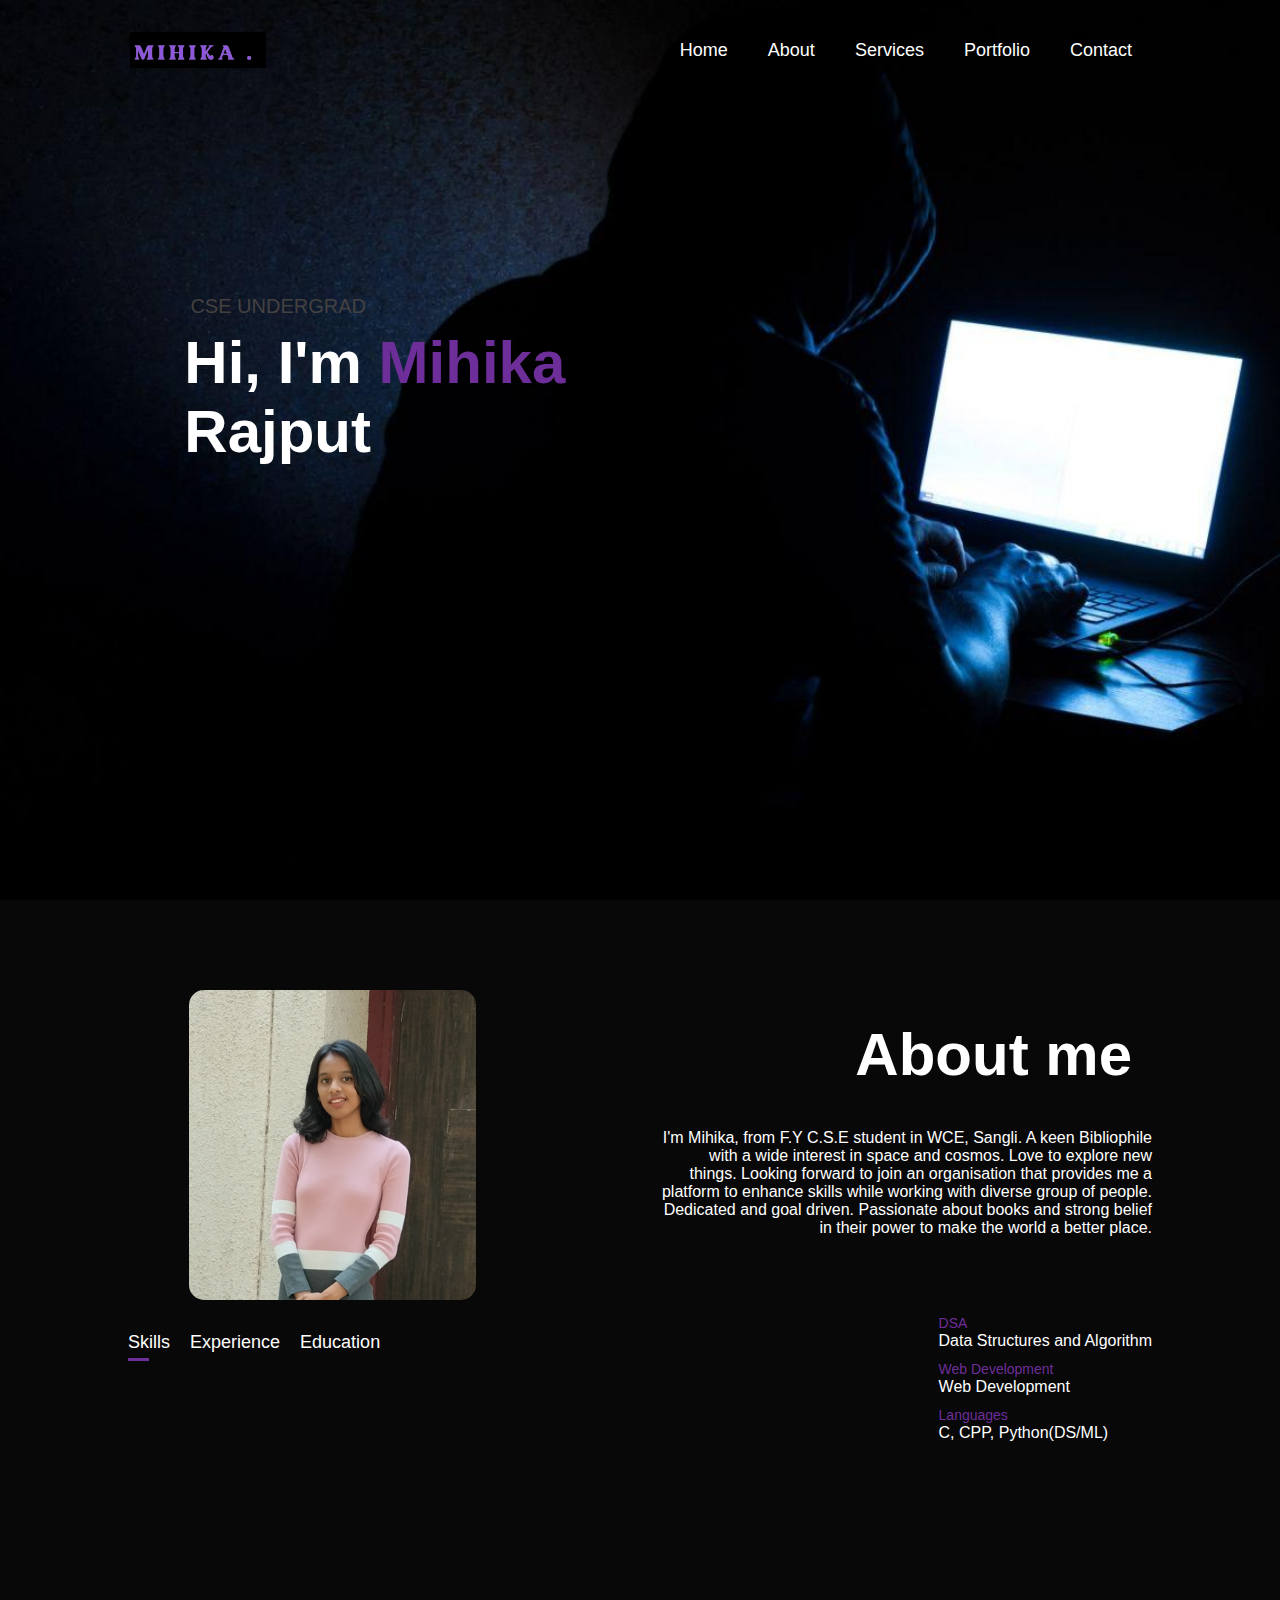
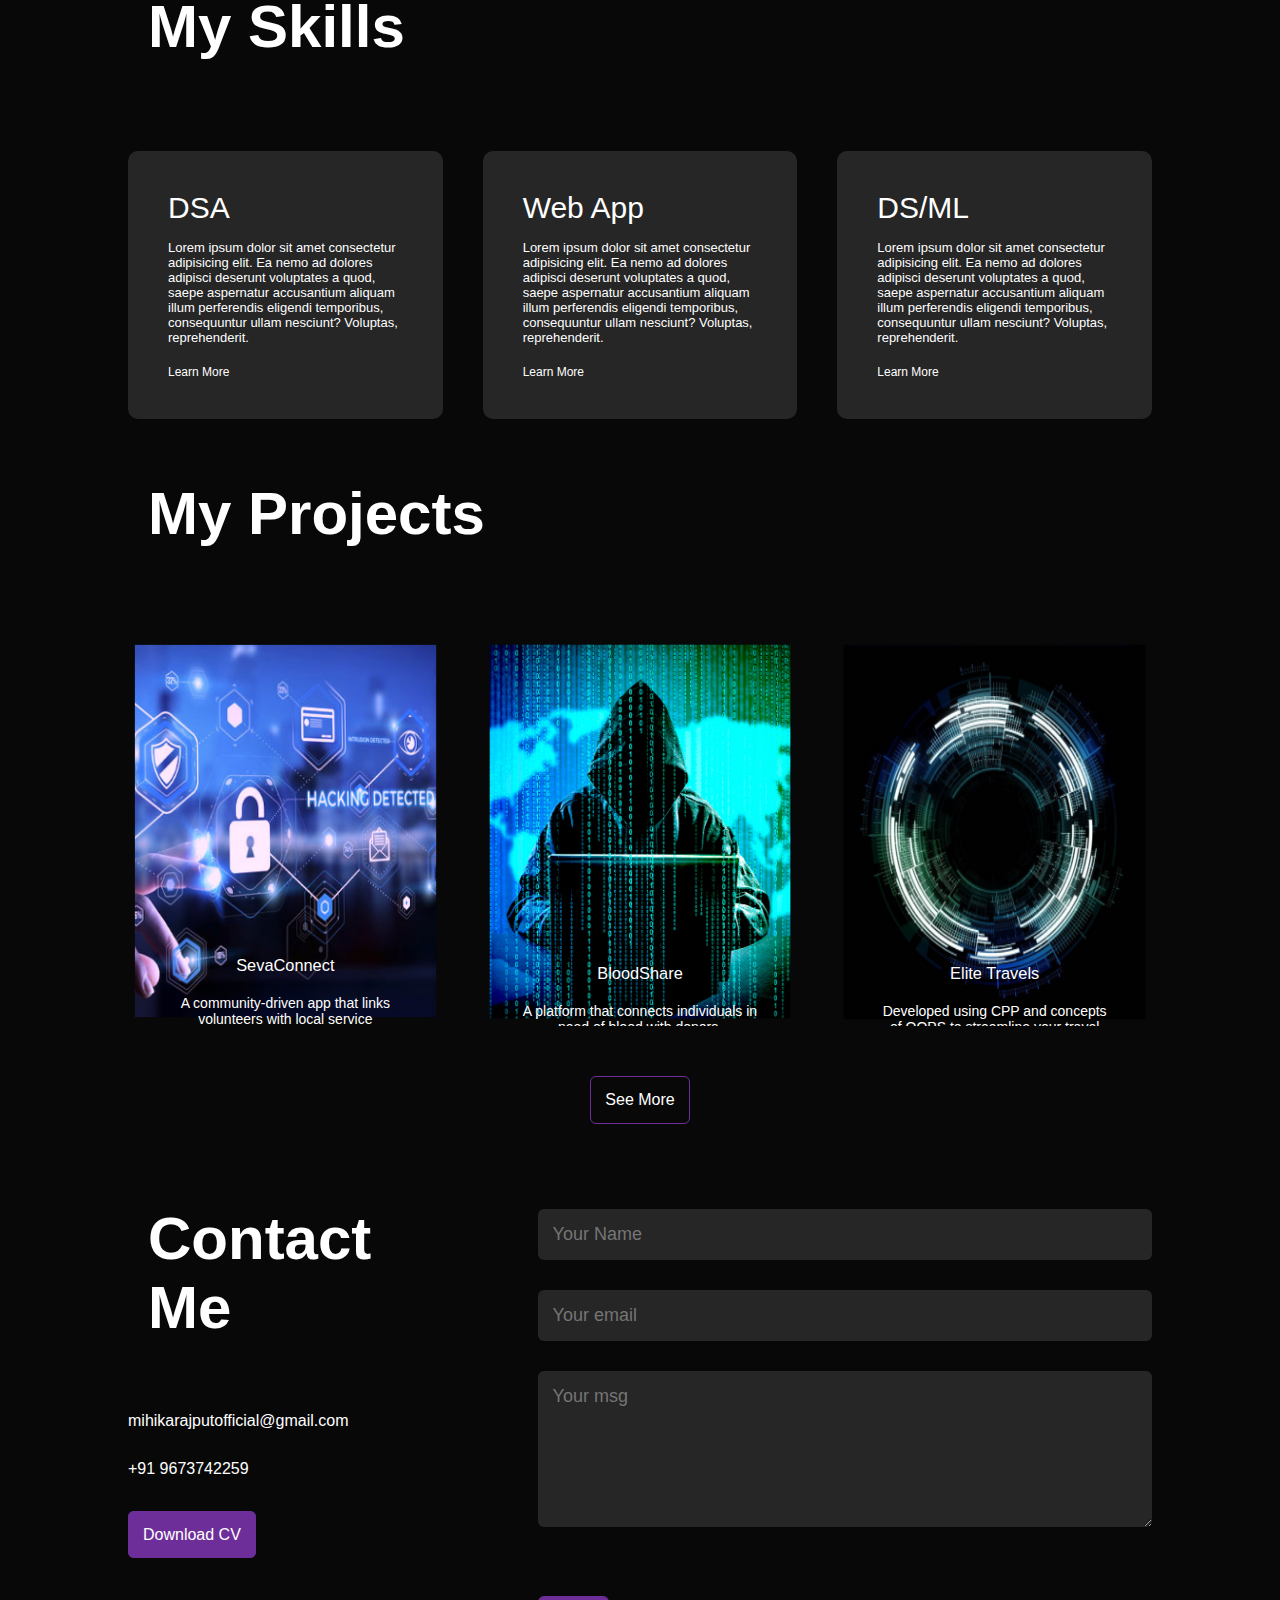
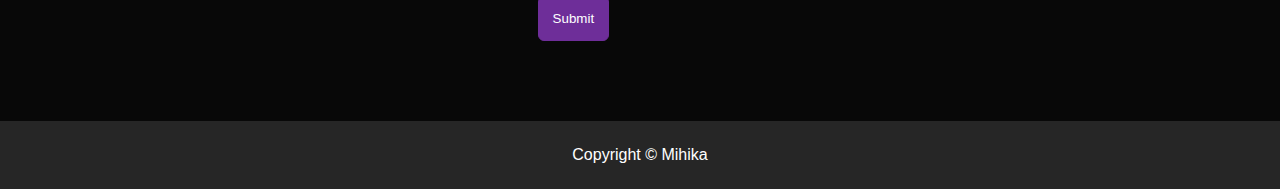
<file: index.html>
<!DOCTYPE html>
<html lang="en">
<head>
    <meta charset="UTF-8">
    <meta name="viewport" content="width=device-width, initial-scale=1.0">
    <title>Personal Portfolio</title>
    <link rel="stylesheet" href="style.css">
</head>
<body>
    <div id="header">
        <div class="container">
            <nav>
                <img src="images/logo1.png" class="logo" alt="Logo">
                <ul>
                    <li><a href="#header">Home</a></li>
                    <li><a href="#about">About</a></li>
                    <li><a href="#services">Services</a></li>
                    <li><a href="#portfoli">Portfolio</a></li>
                    <li><a href="#contact">Contact</a></li>
                </ul>
                
            </nav>
            <div id="header-text" class="header-text">
                <p style="position: relative;">CSE UNDERGRAD</p>
                <h1>Hi, I'm <span>Mihika</span> <br> Rajput</h1>
            </div>
        </div>
    </div>

<!-- about -->
    <div id="about">
        <div class="container">
            <div class="row">
                <div class="about-col-1">
                    <img src="images/mihika.jpg" width="550" height="250" alt="Description">
                </div>
                <div class="about-col-2">
                    <h1 class="sub-title">About me</h1>
                    <p>
                        I'm Mihika, from F.Y C.S.E student in WCE, Sangli. A keen Bibliophile with a wide interest in space and cosmos. Love to explore new things. Looking forward to join an organisation that provides me a platform to enhance skills while working with diverse group of people. Dedicated and goal driven. Passionate about books and strong belief in their power to make the world a better place.
                    </p>
   </div>
                    <div class="tab-titles">
                         <p class="tab-links active-link" onclick="opentab('skills')">Skills</p>
                    <p class="tab-links" onclick="opentab('experience')">Experience</p>
                    <p class="tab-links" onclick="opentab('education')">Education</p>
                    </div>
                   
            

                <div class="tab-contents active-tab" id="skills">
                    <ul>
                        <li><span>DSA</span> <br> Data Structures and Algorithm</li>
                        <li><span>Web Development</span> <br> Web Development</li>
                        <li><span>Languages</span> <br> C, CPP, Python(DS/ML)</li>
                        <!-- <li><span>UI/UX</span> <br> Designing Web Interfaces</li> -->
                    </ul>
                </div>
                <div class="tab-contents" id="experience">
                    <ul>
                        <li><span>Vice-Preisident</span> <br>ACSES, WCE SANGLI</li>
                        <li><span>Publicity Executive</span> <br> TedX WCESangli</li>
                        <li><span>Social Lead</span> <br> GDSC, WCE SANGLI</li>
                        <li><span>Program Director in Publicity</span> <br>WCE PACE</li>
                    </ul>
                </div>
                <div class="tab-contents" id="education">
                    <ul>
                        <li><span>2022-2026</span> <br> B.TECH CSE at WCE, Sangli </li>
                        <li><span>2020-2022</span> <br> S.A.M Jr.College, Nandurtbar</li>
                        <li><span>2012-2020</span> <br> S.A.M English Medium, Nandurbar</li>
                        
                    </ul>
                </div>
            </div>
        </div>

    </div>

    <!-- Services -->
    <div id="services">
        <div class="container">
            <h1 class="sub-title">My Skills</h1>
            <div class="services-list">
                <div>
                    <i class="fa-solid fa-code"></i>
                    <h2>DSA</h2>
                    <p>Lorem ipsum dolor sit amet consectetur adipisicing elit. Ea nemo ad dolores adipisci deserunt voluptates a quod, saepe aspernatur accusantium aliquam illum perferendis eligendi temporibus, consequuntur ullam nesciunt? Voluptas, reprehenderit.
                    </p>
                    <a href="#">Learn More</a>
                </div>
                <div>
                    <i class="fa-solid fa-code"></i>
                    <h2>Web App</h2>
                    <p>Lorem ipsum dolor sit amet consectetur adipisicing elit. Ea nemo ad dolores adipisci deserunt voluptates a quod, saepe aspernatur accusantium aliquam illum perferendis eligendi temporibus, consequuntur ullam nesciunt? Voluptas, reprehenderit.
                    </p>
                    <a href="#">Learn More</a>
                </div>
                <div>
                    <i class="fa-solid fa-code"></i>
                    <h2>DS/ML</h2>
                    <p>Lorem ipsum dolor sit amet consectetur adipisicing elit. Ea nemo ad dolores adipisci deserunt voluptates a quod, saepe aspernatur accusantium aliquam illum perferendis eligendi temporibus, consequuntur ullam nesciunt? Voluptas, reprehenderit.
                    </p>
                    <a href="#">Learn More</a>
                </div>
            </div>
        </div>
    </div>

    <!-- Portfolio -->

    <div id="portfoli">
        <div class="container">
            <h1 class="sub-title">My Projects</h1>
            <div class="work-list">
                <div class="work">
                    <img src="images/services1.png" alt="">
                    <div class="layer">
                        <h3>SevaConnect</h3>
                        <p>A community-driven app that links volunteers with local service opportunities, facilitating meaningful engagement and support in various social causes.



                        </p>
                        <a href="#"> <i class="fa-solid fa-code"></i></a>
                    </div>
                </div>
                <div class="work">
                    <img src="images/serives2.png" alt="">                    <div class="layer">
                        <h3>BloodShare</h3>
                        <p>A platform that connects individuals in need of blood with donors, streamlining the process of finding and donating blood
                            
                            
                            .</p>
                        <a href="#"> <i class="fa-solid fa-code"></i></a>
                    </div>
                </div>
                <div class="work">
                    <img src="images/services3.png" alt="">                    <div class="layer">
                        <h3>Elite Travels</h3>
                        <p>Developed using CPP and concepts of OOPS to streamline your travel experience, maanaging your travel finance.</p>
                        <a href="#"> <i class="fa-solid fa-code"></i></a>
                    </div>
                </div>
            </div>
            <a href="#" class="btn">See More</a>
        </div>
    </div>

    <!-- Contact -->
    <link  href="form.html">
    <div id="contact">
        <div class="container">
            <div class="row">
                <div class="contact-left">
                    <h1 class="sub-title">Contact Me</h1>
                    <p>mihikarajputofficial@gmail.com</p>
                    <p>+91 9673742259</p>
                    <div class="social-icons">
                        <a href=""><i class="fa-brands fa-facebook"></i></a>
                        <a href=""><i class="fa-brands fa-facebook"></i></a>
                        <a href=""><i class="fa-brands fa-facebook"></i></a>
                        <a href=""><i class="fa-brands fa-facebook"></i></a>
                    </div>
                    <a href="images/Mihika_Rajput_CSE_CV.pdf" download="" class="btn btn2">Download CV</a>
                </div>
                <div class="contact-right">
                    <form action="" name="submit-to-google-sheet">
                        <input type="text" name="Name" placeholder="Your Name" required>
                        <input type="email" name="Email" placeholder="Your email" required>
                        <textarea name="Message" rows="6" placeholder="Your msg"></textarea>
                        <button type="submit" class="btn btn2">Submit</button>
                    </form>
                    <span id="msg"></span>
                </div>
                
            </div>
        </div>
        <div class="copyright">
            <p>Copyright &copy; Mihika </p>
        </div>
    </div>
    

    <script>
        var tablinks = document.getElementsByClassName("tab-links");
        var tabcontents = document.getElementsByClassName("tab-contents");

        function opentab(tabname){
            for(tablink of tablinks){
                tablink.classList.remove("active-link");
            }
            for(tabcontent of tabcontents){
                tabcontent.classList.remove("active-tab");
            }
            event.currentTarget.classList.add("active-link");
            document.getElementById(tabname).classList.add("active-tab");

        }

    </script>

    
<script>
    const scriptURL = 'https://script.google.com/macros/s/AKfycbyFMa-7ixGzbnoYRcE1S3GAm6_sbKV24WsX4w6defHqpPmE2HJHhQCj-xjrT25kbGV4/exec'
    const form = document.forms['submit-to-google-sheet']
    const msg = document.getElementById("msg")
    form.addEventListener('submit', e => {
      e.preventDefault()
      fetch(scriptURL, { method: 'POST', body: new FormData(form)})
        .then(response => {
            msg.innerHTML = "Message sent successfully"
            setTimeout(function(){
                msg.innerHTML=""
            },5000)
            form.reset()
        })
        .catch(error => console.error('Error!', error.message))
    })
  </script>
   
</body>
</html>
</file>
<file: style.css>
* {
    margin: 0;
    padding: 0;
    font-family: 'Poppins', sans-serif;
    box-sizing: border-box;
}
html{
    scroll-behavior: smooth;
}

body {
    background: #080808;
    color: #fff;
}

#header {
    width: 100%;
    height: 100vh;
    background-image: url(images/bg1.jpg);
    background-size: cover;
    background-position: center;
}
.header-text p{
    text-align: left;
}

.container {
    padding: 10px 10%;
}

nav {
    display: flex;
    align-items: center;
    justify-content: space-between;
    flex-wrap: wrap;
    height: 80px;
}

.logo {
    width: 140px;
}

nav ul {
    display: flex;
}

nav ul li {
    list-style: none;
    margin: 0 20px;
}

nav ul li a {
    color: #fff;
    text-decoration: none;
    font-size: 18px;
    position: relative;
}

nav ul li a::after {
    content: '';
    width: 0;
    height: 3px;
    background: #6e2e99;
    position: absolute;
    left: 0;
    bottom: -6px;
    transition: 0.5s;
}

nav ul li a:hover::after {
    width: 100%;
}

.header-text {
    margin-top: 20%;
    text-align: left;
    font-size: 30px;
    padding-left: 10%; 
}

.header-text p {
    color: #444141; 
    font-size: 20px; 
    margin-bottom: 0px;
    margin-left: -40px;
}

.header-text h1 {
    font-size: 60px;
    margin-top: 10px; 
    margin-left: -5%; 
}

.header-text h1 span {
    color: #6e2e99;
}


#about{
    padding: 80px 0;
    color: #fff;
}
.row{
    display: flex;
    justify-content: space-between;
    flex-wrap: wrap;
    align-items: flex-start;
}
.image-container {
    display: flex;
    justify-content: center;
    align-items: center;
  
    background-color: #f0f0f0; 
}


.about-col-1 img{
    width: 100%;
    border-radius: 15px;
    width: 70%;
    height: 90%;
   
}
.about-col-1 {
    flex-basis: 40%; 
    text-align: center; 
}


.about-col-2 {
    flex-basis: 50%;
    text-align: right; 
    color: #fff; 
    margin-top: 20px; 
    padding-left: 20px;
}

.sub-title {
    font-size: 60px;
    font-weight: 600;
    display: inline-block; 
 
    color: #fff;
    padding: 10px 20px;
    border-radius: 50%; 
    margin-bottom: 30px;
}
.sub-title div p{
    text-align: center;
}
.tab-links {
    color: #fff; 
    margin-right: 20px;
    font-size: 18px;
    font-weight: 500;
    cursor: pointer;
    position: relative;
    margin-bottom: 5px;
    margin-top: 8px;
    
}
.tab-links::after{
    content: '';
    width: 0;
    height: 3px;
    background: #6e2e99;
    position: absolute;
    left: 0;
    bottom: -8px;
    transition: 0.5s;
    text-align: start;

}

.tab-links.active-link::after{
    width: 50%;
    
}
.tab-titles{
    display: flex;
    margin: 20px 0 40px;

}
.tab-contents ul li{
    list-style: none;
    margin: 10px 0;
    }
    .tab-contents ul li span{
        color: #6e2e99;
        font-size: 14px;
    }
.tab-contents{
    display: none;
    justify-content: flex-start;
}
.tab-contents.active-tab{
    display: block;
}


#services{
    padding: 30px 0;
}
.services-list{
    display: grid;
    grid-template-columns: repeat(auto-fit, minmax(250px,1fr));
    grid-gap: 40px;
    margin-top: 50px;
}
.services-list div{
    background: #262626;
    padding: 40px;
    font-size: 13px;
    font-weight: 300;
    border-radius: 10px;
    transition: background 0.5s, transform 0.5s;
}
.services-list div i{
    font-size: 50px;
    margin-bottom: 30px;
}
.services-list div h2{
    font-size: 30px;
    font-weight: 500;
    margin-bottom: 15px;
}
.services-list div a{
    text-decoration: none;
    color: #fff;
    font-size: 12px;
    margin-top: 20px;
    display: inline-block;
}
.services-list div:hover{
    background: #6e2e99;
    transform: translateY(10px);
}

/* Portfolio */
#portfolio{
    padding: 50px 0;

}
.work-list{
    display: grid;
    grid-template-columns: repeat(auto-fit, minmax(250px,1fr));
    grid-gap: 40px;
    margin-top: 50px;
}
.work{
    width: 100%;
    position: relative;
    overflow: hidden;
}
.work img{
    width: 100%;
    border-radius: 10px;
    display: block;
    transition: transform 0.5s;
}
.layer{
    width: 100%;
    height: 0;
    background: linear-gradient( rgba(0,0,0,0.6), #6e2e99);
    border-radius: 10px;
    position: absolute;
    left: 0;
    bottom: 0;
    overflow: hiddenn;
    display: flex;
    align-items: center;
    justify-content: center;
    flex-direction: column;
    padding: 0 40px;
    text-align: center;
    font-size: 14px;
    transition: height 0.5s;
}
.layer h3{
    font-weight: 500;
    margin-bottom: 20px;

}
.layer a{
    margin-top: 20px;
    color:#6e2e99;
    text-decoration: none;
    font-size: 18px;
    line-height: 60px;
    background: #fff;
    width: 60px;
    height: 60px;
    border-radius: 50px;
    text-align: center;


}
.work:hover img{
    transform: scale(1.1);
}
.work:hover.layer{
    height: 100%;
}
.btn{
    display: block;
    margin: 50px auto;
    width: fit-content;
    border: 1px solid #6e2e99;
    padding: 14px;
    border-radius: 6px;
    text-decoration: none;
    color: #fff;
    transition: background 0.5s;
}
.btn:hover
{
    background: #6e2e99;

}

/* Contact */
.contact-left{
    flex-basis: 35%;
}
.contact-right{
    flex-basis: 60%;
}
.contact-left p{
    margin-top: 30px;
}
.contact-left p i{
    color: #6e2e99;
    margin-right: 15px;
    font-size: 20px;
}
.social-icons{
    margin-top: 30px;

}
.social-icons a{
   text-decoration: none;
   font-size: 30px;
   margin-right: 15px;
   color: #ababab;
   display: inline-block;
   transition: transform 0,5s;
}
.social-icons a:hover{
    color: #6e2e99;
    transform: translate(-5px);
}
.btn.btn2{
    display: inline;
    background: #6e2e99;
}
.contact-right form{
    width: 100%;

}
form input, form textarea{
    width: 100%;
    border: 0;
    outline: none;
    background: #262626;
    padding: 15px;
    margin: 15px 0;
    color: #f0f0f0;
    font-size: 18px;
    border-radius: 6px;
}
form.btn2{
    padding: 14px 60px;
    font-size: 18px;
    margin-top: 20px;
    cursor: pointer;
}
.copyright{
    width: 100%;
    text-align: center;
    padding: 25px;
    background: #262626;
    font-weight: 300;
    margin-top: 20px;
}
#msg{
    color: #6e2e99;
    margin-top: -0px;
    display: block;
}
</file>
